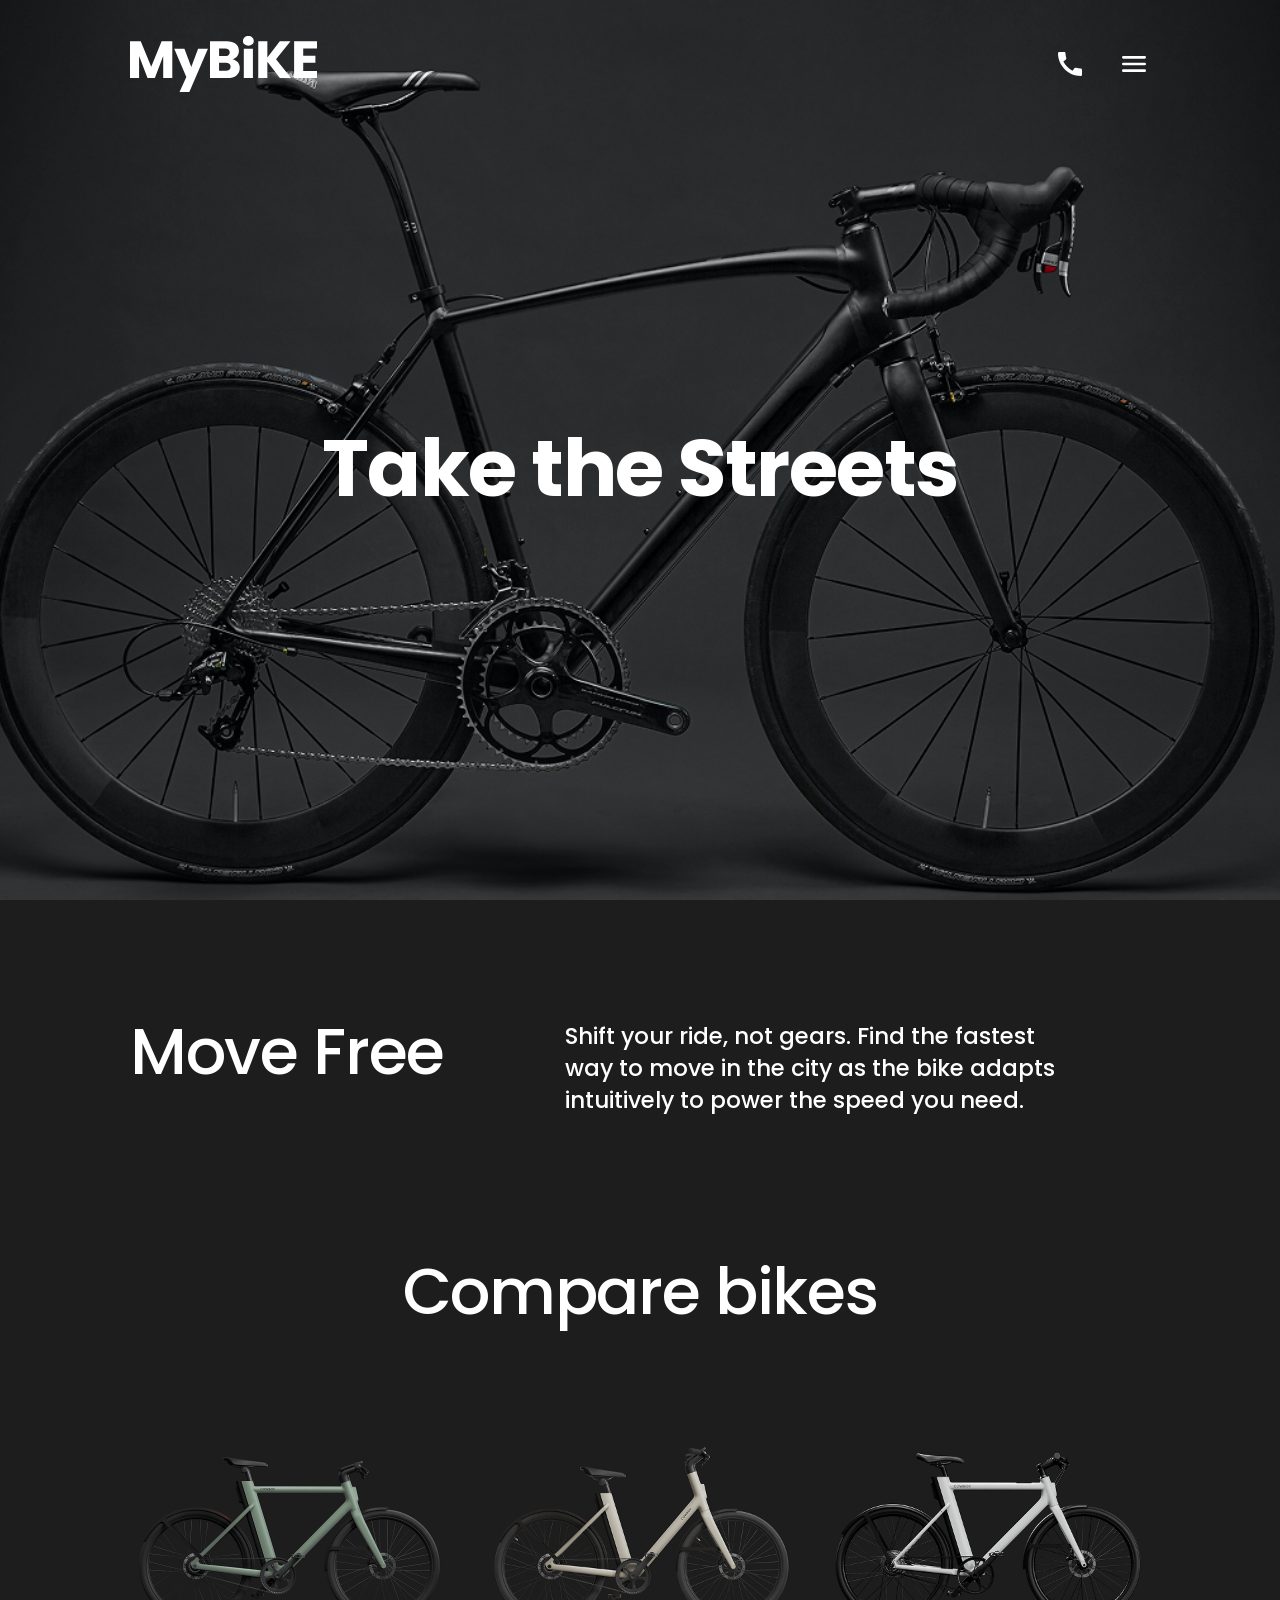
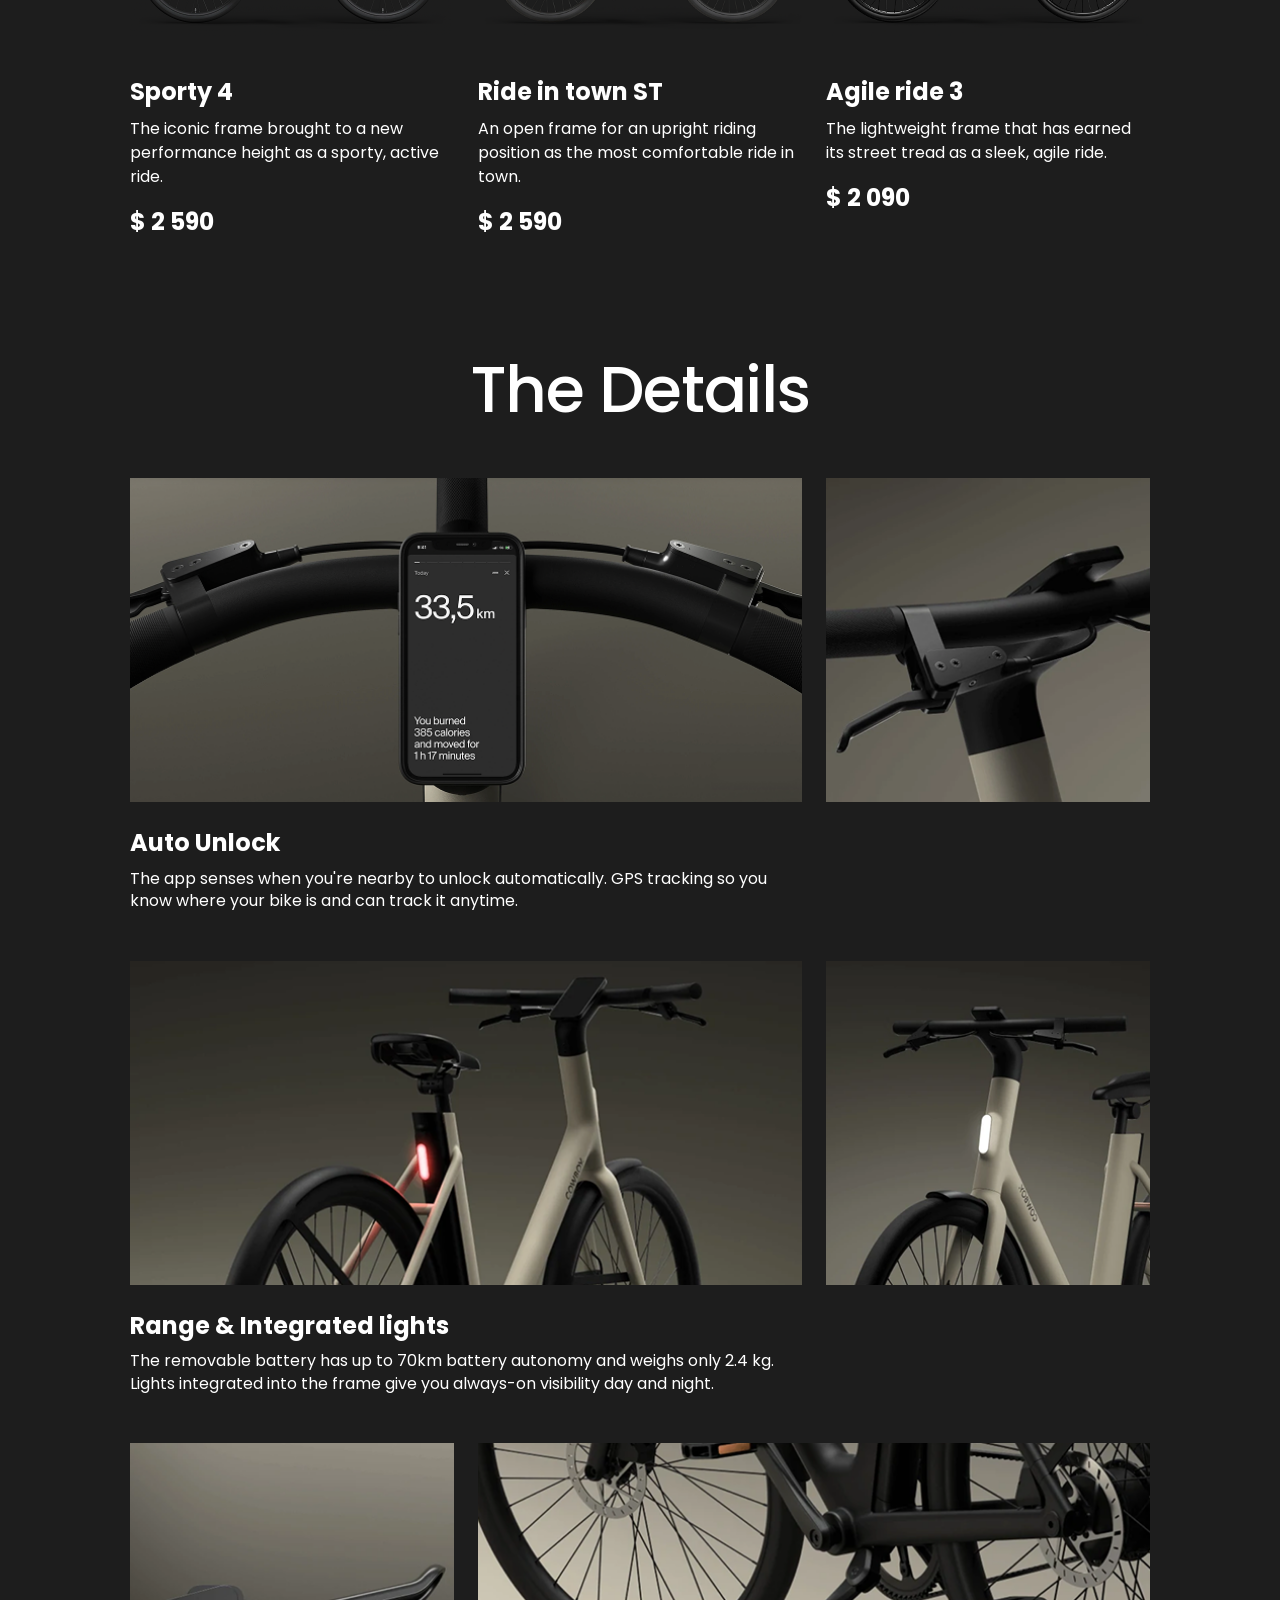
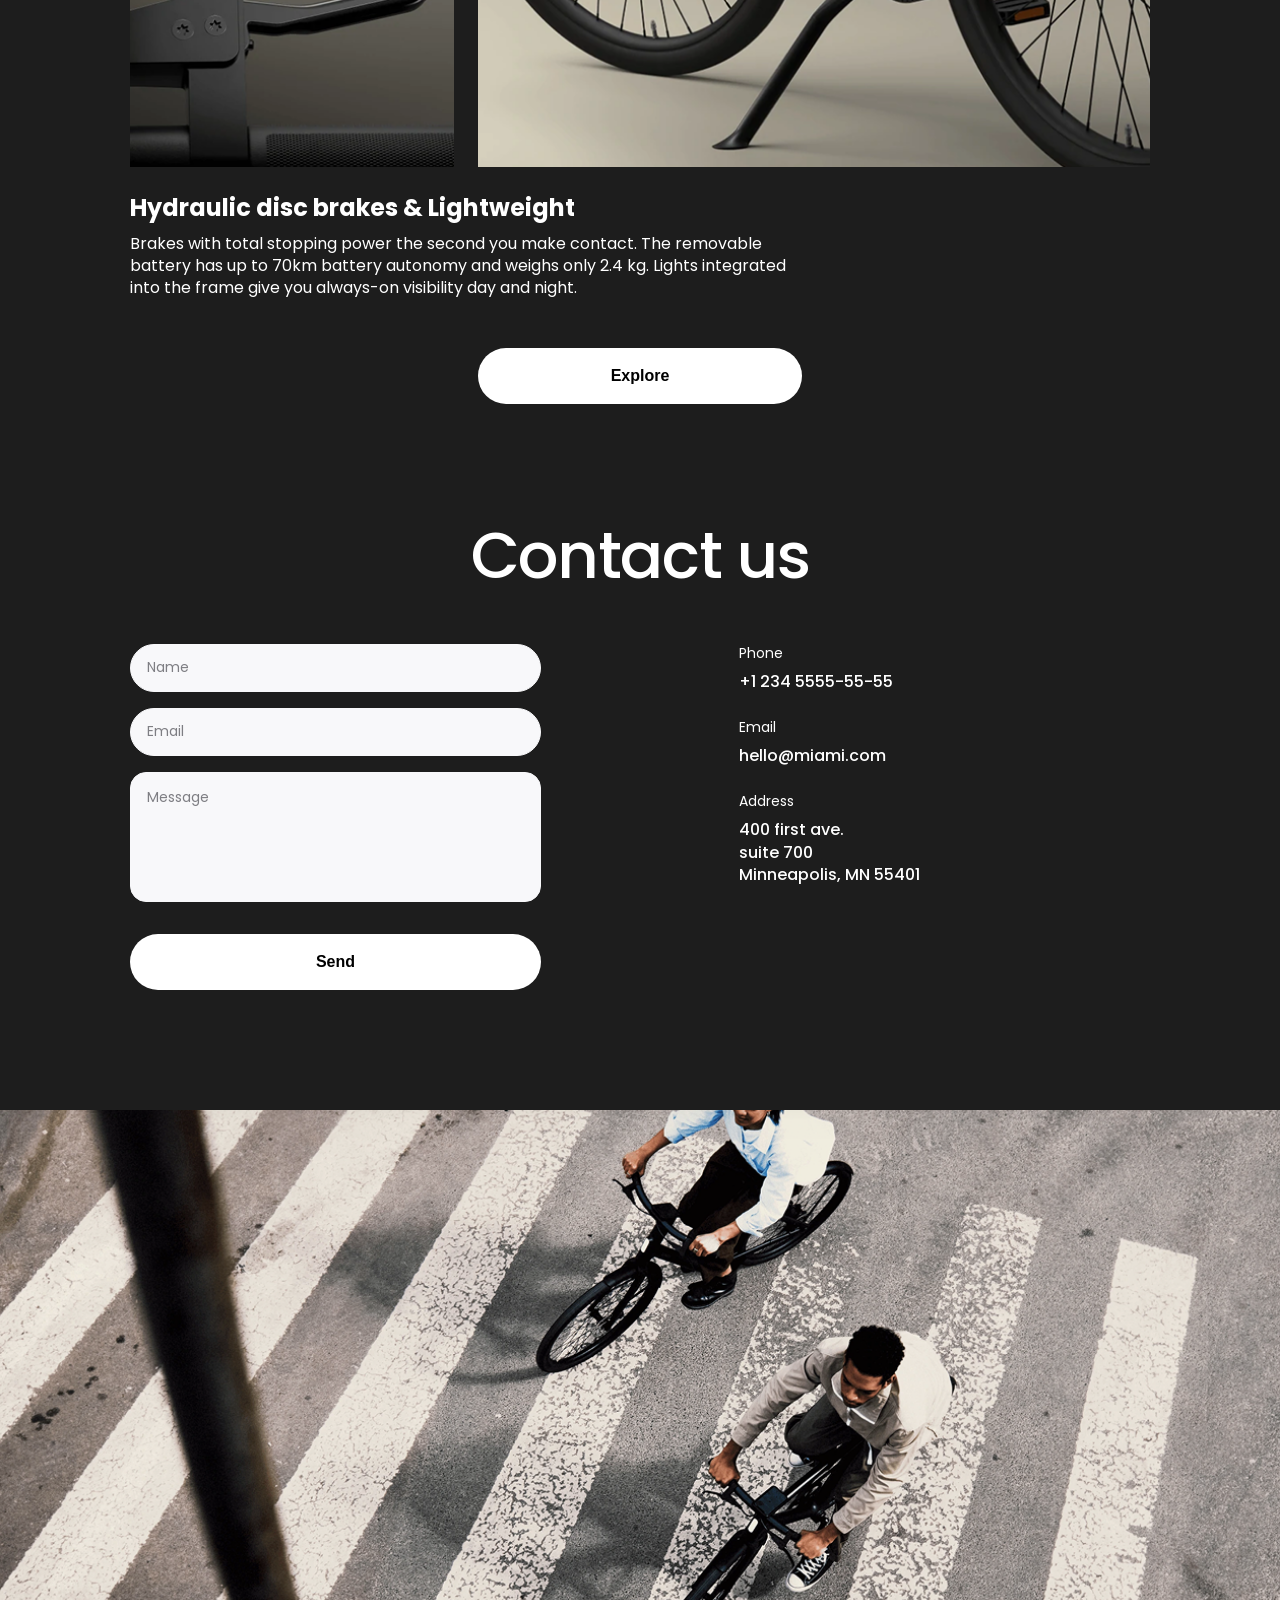
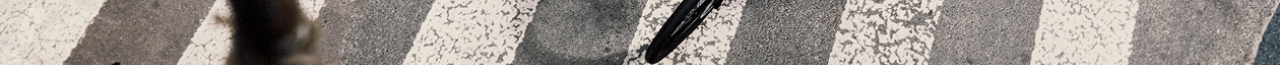
<file: index.html>
<!doctype html><html lang="en" class="page"><head><meta charset="utf-8"><meta name="viewport" content="width=device-width, initial-scale=1.0"><title>MyBIKE</title><link rel="icon" type="image/x-icon" href="favicon.2e712d26.ico"><link rel="preconnect" href="https://fonts.googleapis.com"><link rel="preconnect" href="https://fonts.gstatic.com" crossorigin><link href="https://fonts.googleapis.com/css2?family=Poppins:ital,wght@0,100;0,200;0,300;0,400;0,500;0,600;0,700;0,800;0,900;1,100;1,200;1,300;1,400;1,500;1,600;1,700;1,800;1,900&display=swap" rel="stylesheet"><link rel="stylesheet" href="index.66fea9dc.css"><script src="index.cabb280d.js" defer></script></head><body class="page__body"> <header class="header"> <div class="container"> <div class="top-bar"> <a href="#" class="top-bar__logo"> <img src="logo-light.a806cd37.svg" alt="Logo MyBike"> </a> <div class="top-bar__icons"> <a href="tel:+1 234 5555-55-55" class="icon icon--phone icon--phone--hover-tel"></a> <a href="#menu" class="icon icon--menu"></a> </div> </div> <div class="header__title">Take the Streets</div> </div> </header> <aside class="menu page__menu" id="menu"> <div class="container"> <div class="menu__top top-bar"> <a href="#" class="top-bar__logo"> <img src="logo-black.42b69e77.svg" alt="Logo MyBike"> </a> <a href="#" class="icon icon--close"></a> </div> <nav class="menu__nav nav"> <ul class="nav__list"> <li class="nav__item"> <a href="#" class="nav__link"> Home </a> </li> <li class="nav__item"> <a href="#about-us" class="nav__link"> About Us </a> </li> <li class="nav__item"> <a href="#compare-bikes" class="nav__link"> Compare Bikes </a> </li> <li class="nav__item"> <a href="#details" class="nav__link"> Details </a> </li> <li class="nav__item"> <a href="#contacts" class="nav__link"> Contacts </a> </li> </ul> </nav> <a href="tel:+1 234 5555-55-55" class="menu__phone-number"> +1 234 5555-55-55 </a> <a href="tel:+1 234 5555-55-55" class="menu__book-test"> Book a test ride </a> </div> </aside> <main class="main"> <div class="container"> <div class="main__content"> <section class="about-us" id="about-us"> <h2 class="about-us__title section-title section-title--align--left"> Move Free </h2> <div class="about-us__content"> Shift your ride, not gears. Find the fastest way to move in the city as the bike adapts intuitively to power the speed you need. </div> </section> <section class="compare-bikes" id="compare-bikes"> <h2 class="section-title">Compare bikes</h2> <div class="compare-bikes__cards"> <article class="card compare-bikes__card"> <img class="card__image" src="sporty4.2a514013.png" alt="Logo MyBike"> <div class="card__model">Sporty 4</div> <div class="card__description"> The iconic frame brought to a new performance height as a sporty, active ride. </div> <div class="card__price">$ 2 590</div> </article> <article class="card compare-bikes__card"> <img class="card__image" src="ride-in-town-st.d90d3b78.png" alt="Logo MyBike"> <div class="card__model">Ride in town ST</div> <div class="card__description"> An open frame for an upright riding position as the most comfortable ride in town. </div> <div class="card__price">$ 2 590</div> </article> <article class="card compare-bikes__card"> <img class="card__image" src="agile-ride-3.f8cb6372.png" alt="Logo MyBike"> <div class="card__model">Agile ride 3</div> <div class="card__description"> The lightweight frame that has earned its street tread as a sleek, agile ride. </div> <div class="card__price">$ 2 090</div> </article> </div> </section> <section class="details" id="details"> <h2 class="section-title">The Details</h2> <div class="details__wrapper"> <article class="detail"> <div class="detail__photos"> <a href="#" class="detail__link detail__link--wide"> <img src="Auto%20Unlock%20-%20wide.b18aa8b8.png" alt="Auto Unlock - wide" class="detail__photo"> </a> <a href="#" class="detail__link detail__link--square"> <img src="Auto%20Unlock%20-%20square.0960e9dc.png" alt="Auto Unlock - sruare" class="detail__photo"> </a> </div> <h3 class="detail__title">Auto Unlock</h3> <div class="detail__description"> <div class="detail__description-wrapper"> The app senses when you're nearby to unlock automatically. GPS tracking so you know where your bike is and can track it anytime. </div> </div> </article> <article class="detail"> <div class="detail__photos"> <a href="#" class="detail__link detail__link--wide"> <img src="Range%20&%20Integrated%20lights%20-%20wide.4ba3589b.png" alt="Range & Integrated lights - wide" class="detail__photo"> </a> <a href="#" class="detail__link detail__link--square"> <img src="Range%20&%20Integrated%20lights%20-%20square.825459e3.png" alt="Range & Integrated lights - wide" class="detail__photo"> </a> </div> <h3 class="detail__title">Range & Integrated lights</h3> <div class="detail__description"> <div class="detail__description-wrapper"> The removable battery has up to 70km battery autonomy and weighs only 2.4 kg. Lights integrated into the frame give you always-on visibility day and night. </div> </div> </article> <article class="detail"> <div class="detail__photos"> <a href="#" class="detail__link detail__link--square"> <img src="Hydraulic%20disc%20brakes%20&%20Lightweight%20-%20square.1712ebd0.png" alt="Auto Unlock - wide" class="detail__photo"> </a> <a href="#" class="detail__link detail__link--wide"> <img src="Hydraulic%20disc%20brakes%20&%20Lightweight%20-%20wide.87c6233c.png" alt="Auto Unlock - wide" class="detail__photo"> </a> </div> <h3 class="detail__title"> Hydraulic disc brakes & Lightweight </h3> <div class="detail__description"> <div class="detail__description-wrapper"> Brakes with total stopping power the second you make contact. The removable battery has up to 70km battery autonomy and weighs only 2.4 kg. Lights integrated into the frame give you always-on visibility day and night. </div> </div> </article> <div class="details__button"> <button type="submit" class="button"> Explore </button> </div> </div> </section> <section class="contacts" id="contacts"> <h2 class="section-title">Contact us</h2> <div class="contacts__content"> <div class="contacts__form"> <form class="form" onsubmit="this.reset(); return false;"> <input type="text" class="form__input" placeholder="Name" required> <input type="email" class="form__input" placeholder="Email" required> <textarea class="form__textarea" placeholder="Message" required></textarea> <button type="submit" class="button form__button"> Send </button> </form> </div> <div class="contacts__items"> <div class="contacts__item"> <div class="contacts__label">Phone</div> <a href="tel:+1 234 5555-55-55" class="contacts__link"> +1 234 5555-55-55 </a> </div> <div class="contacts__item"> <div class="contacts__label">Email</div> <a href="mailto:hello@miami.com" class="contacts__link"> hello@miami.com </a> </div> <div class="contacts__item"> <div class="contacts__label">Address</div> <a href="https://maps.app.goo.gl/DjRuph3hYiCFG66H7" target="_blank" class="contacts__link"> 400 first ave. <br> suite 700 <br> Minneapolis, MN 55401 </a> </div> </div> </div> </section> </div> </div> </main> <footer class="footer"></footer> </body></html>
</file>
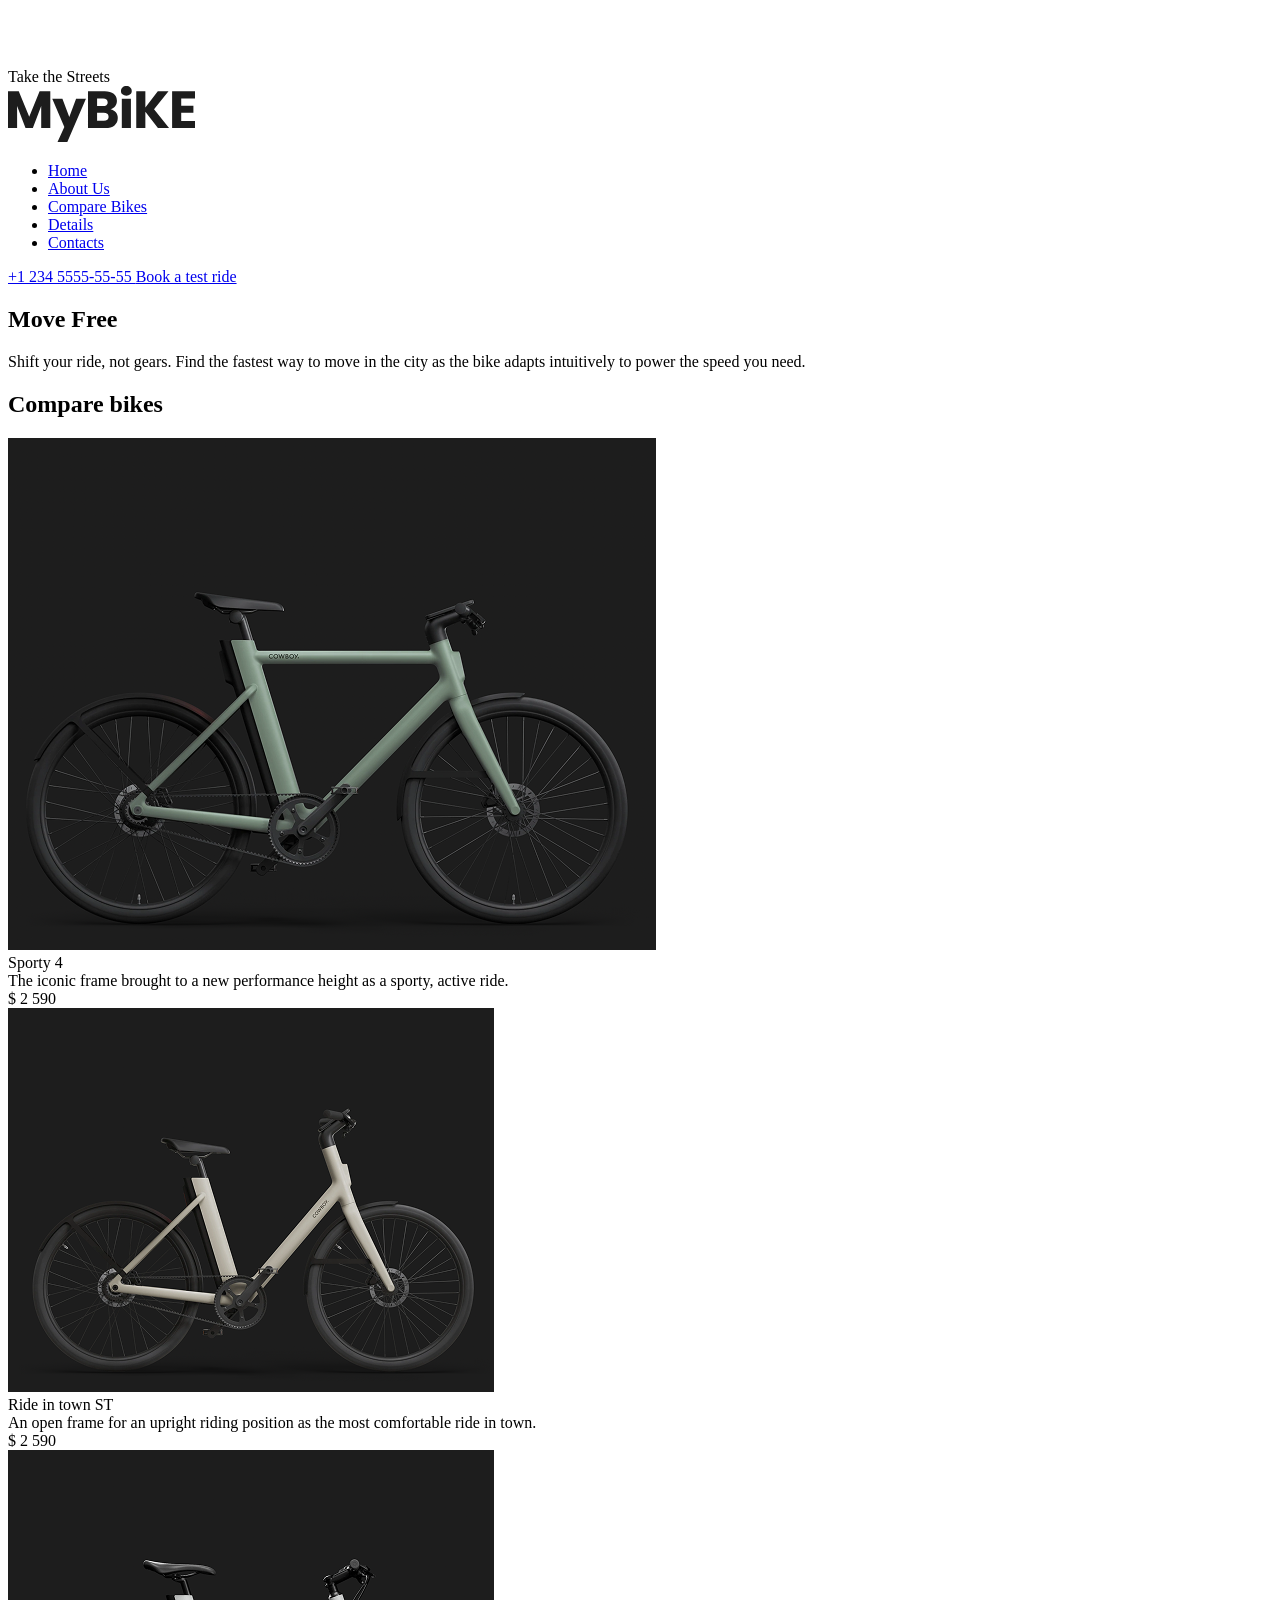
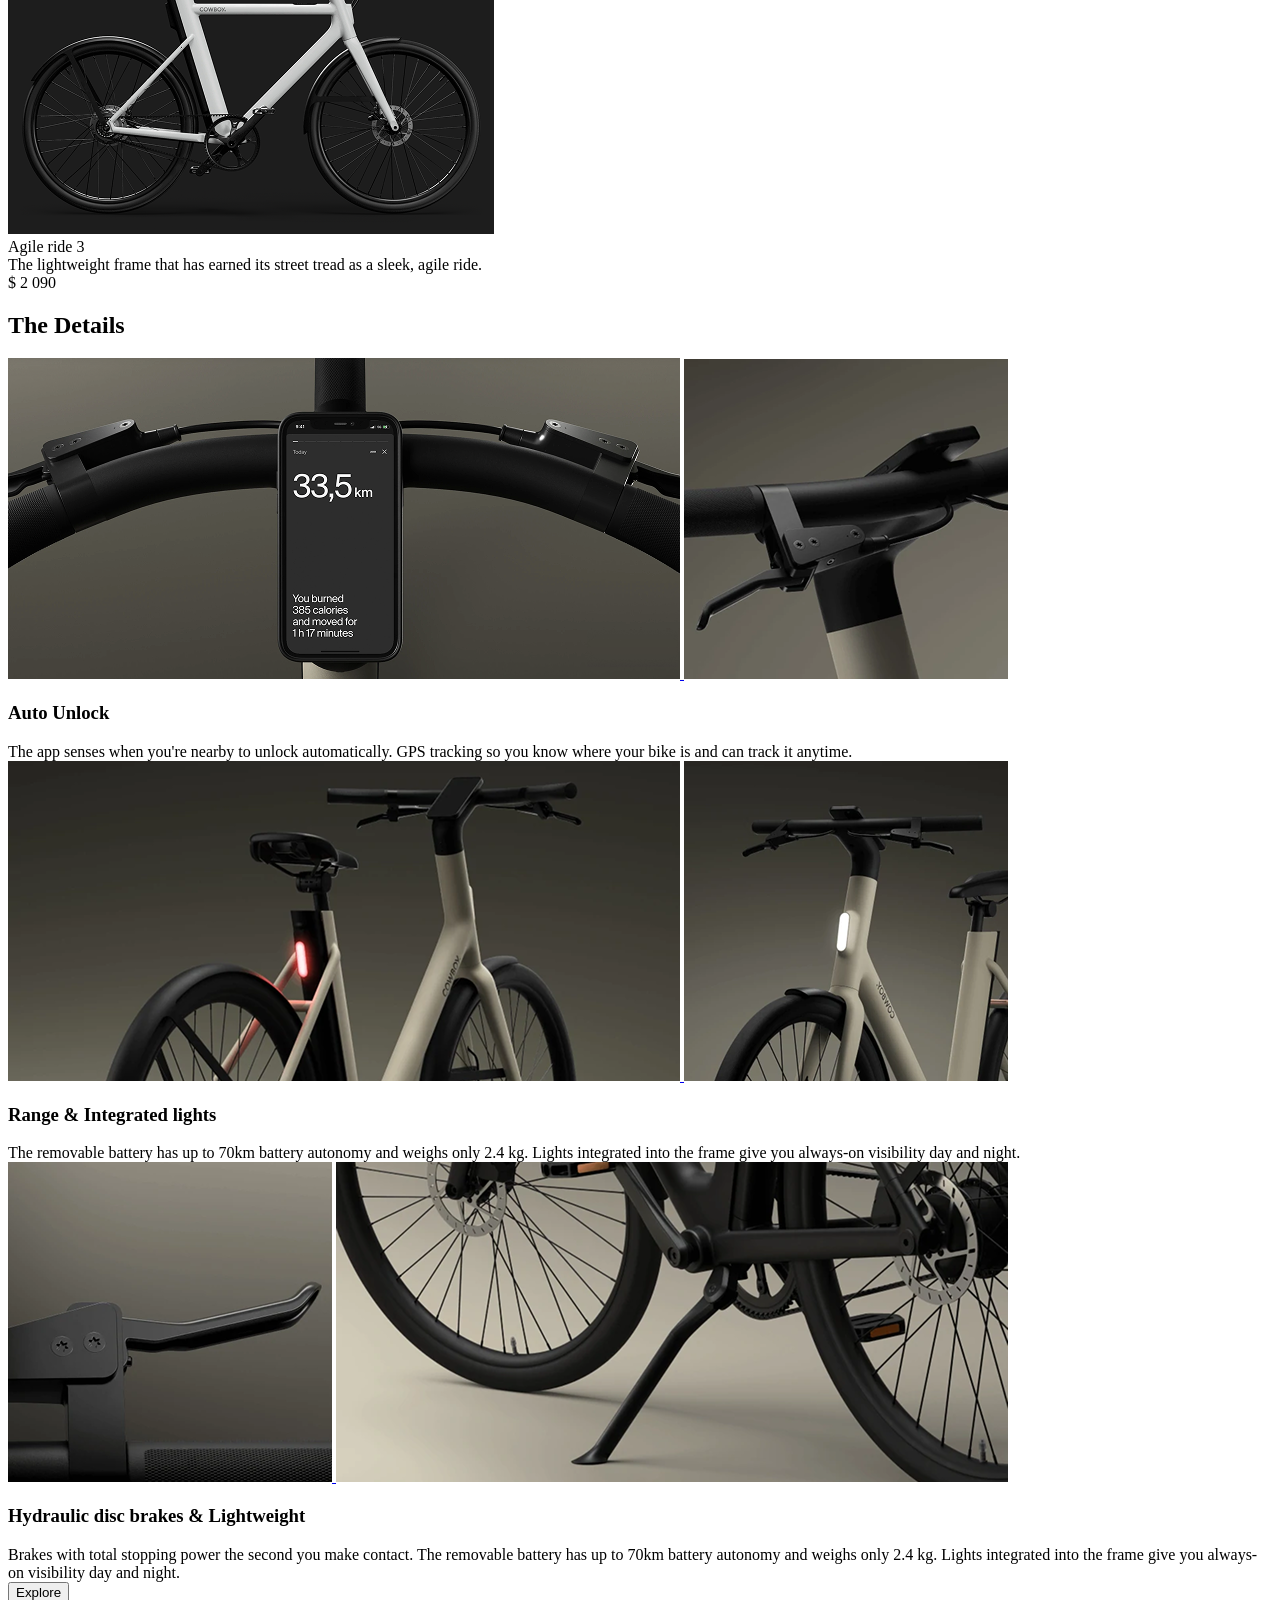
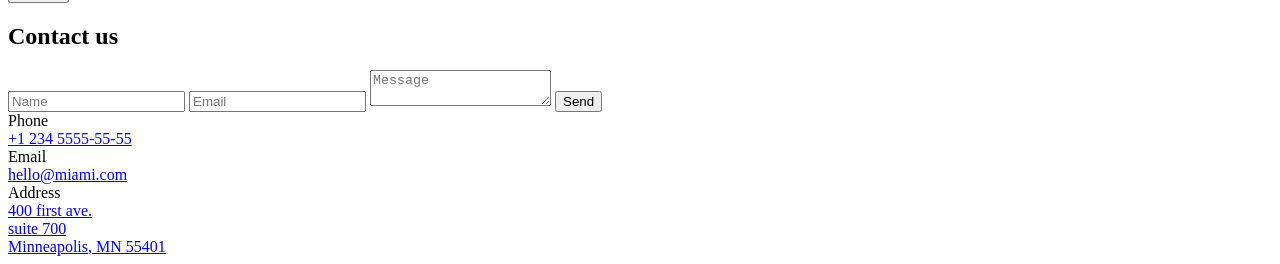
<file: src/index.html>
<!doctype html>
<html
  lang="en"
  class="page"
>
  <head>
    <meta charset="UTF-8" />
    <meta
      name="viewport"
      content="width=device-width, initial-scale=1.0"
    />
    <title>MyBIKE</title>
    <link
      rel="icon"
      type="image/x-icon"
      href="./images/favicon.ico"
    />
    <link
      rel="preconnect"
      href="https://fonts.googleapis.com"
    />
    <link
      rel="preconnect"
      href="https://fonts.gstatic.com"
      crossorigin="anonymous"
    />
    <link
      href="https://fonts.googleapis.com/css2?family=Poppins:ital,wght@0,100;0,200;0,300;0,400;0,500;0,600;0,700;0,800;0,900;1,100;1,200;1,300;1,400;1,500;1,600;1,700;1,800;1,900&display=swap"
      rel="stylesheet"
    />
    <link
      rel="stylesheet"
      href="./styles/index.scss"
    />
    <script
      src="./scripts/main.js"
      defer
    ></script>
  </head>
  <body class="page__body">
    <header class="header">
      <div class="container">
        <div class="top-bar">
          <a
            href="#"
            class="top-bar__logo"
          >
            <img
              src="./images/logo-light.svg"
              alt="Logo MyBike"
            />
          </a>
          <div class="top-bar__icons">
            <a
              href="tel:+1 234 5555-55-55"
              class="icon icon--phone icon--phone--hover-tel"
            ></a>
            <a
              href="#menu"
              class="icon icon--menu"
            ></a>
          </div>
        </div>
        <div class="header__title">Take the Streets</div>
      </div>
    </header>

    <aside
      class="page__menu menu"
      id="menu"
    >
      <div class="container">
        <div class="top-bar menu__top">
          <a
            href="#"
            class="top-bar__logo"
          >
            <img
              src="./images/logo-black.svg"
              alt="Logo MyBike"
            />
          </a>
          <a
            href="#"
            class="icon icon--close"
          ></a>
        </div>

        <nav class="nav menu__nav">
          <ul class="nav__list">
            <li class="nav__item">
              <a
                href="#"
                class="nav__link"
              >
                Home
              </a>
            </li>
            <li class="nav__item">
              <a
                href="#about-us"
                class="nav__link"
              >
                About Us
              </a>
            </li>
            <li class="nav__item">
              <a
                href="#compare-bikes"
                class="nav__link"
              >
                Compare Bikes
              </a>
            </li>
            <li class="nav__item">
              <a
                href="#details"
                class="nav__link"
              >
                Details
              </a>
            </li>
            <li class="nav__item">
              <a
                href="#contacts"
                class="nav__link"
              >
                Contacts
              </a>
            </li>
          </ul>
        </nav>

        <a
          href="tel:+1 234 5555-55-55"
          class="menu__phone-number"
        >
          +1 234 5555-55-55
        </a>
        <a
          href="tel:+1 234 5555-55-55"
          class="menu__book-test"
        >
          Book a test ride
        </a>
      </div>
    </aside>

    <main class="main">
      <div class="container">
        <div class="main__content">
          <section
            class="about-us"
            id="about-us"
          >
            <h2
              class="about-us__title section-title section-title--align--left"
            >
              Move Free
            </h2>
            <div class="about-us__content">
              Shift your ride, not gears. Find the fastest way to move in the
              city as the bike adapts intuitively to power the speed you need.
            </div>
          </section>
          <section
            class="compare-bikes"
            id="compare-bikes"
          >
            <h2 class="section-title">Compare bikes</h2>
            <div class="compare-bikes__cards">
              <article class="card compare-bikes__card">
                <img
                  class="card__image"
                  src="./images/compare-bikes/sporty4.png"
                  alt="Logo MyBike"
                />
                <div class="card__model">Sporty 4</div>
                <div class="card__description">
                  The iconic frame brought to a new performance height as a
                  sporty, active ride.
                </div>
                <div class="card__price">$ 2 590</div>
              </article>
              <article class="card compare-bikes__card">
                <img
                  class="card__image"
                  src="./images/compare-bikes/ride-in-town-st.png"
                  alt="Logo MyBike"
                />
                <div class="card__model">Ride in town ST</div>
                <div class="card__description">
                  An open frame for an upright riding position as the most
                  comfortable ride in town.
                </div>
                <div class="card__price">$ 2 590</div>
              </article>
              <article class="card compare-bikes__card">
                <img
                  class="card__image"
                  src="./images/compare-bikes/agile-ride-3.png"
                  alt="Logo MyBike"
                />
                <div class="card__model">Agile ride 3</div>
                <div class="card__description">
                  The lightweight frame that has earned its street tread as a
                  sleek, agile ride.
                </div>
                <div class="card__price">$ 2 090</div>
              </article>
            </div>
          </section>
          <section
            class="details"
            id="details"
          >
            <h2 class="section-title">The Details</h2>
            <div class="details__wrapper">
              <article class="detail">
                <div class="detail__photos">
                  <a
                    href="#"
                    class="detail__link detail__link--wide"
                  >
                    <img
                      src="./images/details/Auto Unlock - wide.png"
                      alt="Auto Unlock - wide"
                      class="detail__photo"
                    />
                  </a>
                  <a
                    href="#"
                    class="detail__link detail__link--square"
                  >
                    <img
                      src="./images/details/Auto Unlock - square.png"
                      alt="Auto Unlock - sruare"
                      class="detail__photo"
                    />
                  </a>
                </div>
                <h3 class="detail__title">Auto Unlock</h3>
                <div class="detail__description">
                  <div class="detail__description-wrapper">
                    The app senses when you're nearby to unlock automatically.
                    GPS tracking so you know where your bike is and can track it
                    anytime.
                  </div>
                </div>
              </article>

              <article class="detail">
                <div class="detail__photos">
                  <a
                    href="#"
                    class="detail__link detail__link--wide"
                  >
                    <img
                      src="./images/details/Range & Integrated lights - wide.png"
                      alt="Range & Integrated lights - wide"
                      class="detail__photo"
                    />
                  </a>

                  <a
                    href="#"
                    class="detail__link detail__link--square"
                  >
                    <img
                      src="./images/details/Range & Integrated lights - square.png"
                      alt="Range & Integrated lights - wide"
                      class="detail__photo"
                    />
                  </a>
                </div>
                <h3 class="detail__title">Range & Integrated lights</h3>
                <div class="detail__description">
                  <div class="detail__description-wrapper">
                    The removable battery has up to 70km battery autonomy and
                    weighs only 2.4 kg. Lights integrated into the frame give
                    you always-on visibility day and night.
                  </div>
                </div>
              </article>

              <article class="detail">
                <div class="detail__photos">
                  <a
                    href="#"
                    class="detail__link detail__link--square"
                  >
                    <img
                      src="./images/details/Hydraulic disc brakes & Lightweight - square.png"
                      alt="Auto Unlock - wide"
                      class="detail__photo"
                    />
                  </a>

                  <a
                    href="#"
                    class="detail__link detail__link--wide"
                  >
                    <img
                      src="./images/details/Hydraulic disc brakes & Lightweight - wide.png"
                      alt="Auto Unlock - wide"
                      class="detail__photo"
                    />
                  </a>
                </div>
                <h3 class="detail__title">
                  Hydraulic disc brakes & Lightweight
                </h3>
                <div class="detail__description">
                  <div class="detail__description-wrapper">
                    Brakes with total stopping power the second you make
                    contact. The removable battery has up to 70km battery
                    autonomy and weighs only 2.4 kg. Lights integrated into the
                    frame give you always-on visibility day and night.
                  </div>
                </div>
              </article>

              <div class="details__button">
                <button
                  type="submit"
                  class="button"
                >
                  Explore
                </button>
              </div>
            </div>
          </section>
          <section
            class="contacts"
            id="contacts"
          >
            <h2 class="section-title">Contact us</h2>
            <div class="contacts__content">
              <div class="contacts__form">
                <form
                  class="form"
                  onsubmit="this.reset(); return false;"
                >
                  <input
                    type="text"
                    class="form__input"
                    placeholder="Name"
                    required
                  />
                  <input
                    type="email"
                    class="form__input"
                    placeholder="Email"
                    required
                  />
                  <textarea
                    class="form__textarea"
                    placeholder="Message"
                    required
                  ></textarea>
                  <button
                    type="submit"
                    class="button form__button"
                  >
                    Send
                  </button>
                </form>
              </div>
              <div class="contacts__items">
                <div class="contacts__item">
                  <div class="contacts__label">Phone</div>
                  <a
                    href="tel:+1 234 5555-55-55"
                    class="contacts__link"
                  >
                    +1 234 5555-55-55
                  </a>
                </div>
                <div class="contacts__item">
                  <div class="contacts__label">Email</div>
                  <a
                    href="mailto:hello@miami.com"
                    class="contacts__link"
                  >
                    hello@miami.com
                  </a>
                </div>
                <div class="contacts__item">
                  <div class="contacts__label">Address</div>
                  <a
                    href="https://maps.app.goo.gl/DjRuph3hYiCFG66H7"
                    target="_blank"
                    class="contacts__link"
                  >
                    400 first ave.
                    <br />
                    suite 700
                    <br />
                    Minneapolis, MN 55401
                  </a>
                </div>
              </div>
            </div>
          </section>
        </div>
      </div>
    </main>
    <footer class="footer"></footer>
  </body>
</html>
</file>
<file: index.66fea9dc.css>
.container{padding-left:20px;padding-right:20px}@media (min-width:744px){.container{padding-left:72px;padding-right:72px}}@media (min-width:1260px){.container{max-width:1020px;margin-left:auto;margin-right:auto;padding-left:120px;padding-right:120px}}.page{scroll-behavior:smooth;scrollbar-width:thin;height:100vh}.page:has(.page__menu:target){animation:.8s delay-overflow;overflow:hidden}.page__body{color:#fff;background-color:#1d1d1d;margin:0;font-family:Poppins,sans-serif}.page__menu{opacity:0;pointer-events:none;transition:all .3s;position:fixed;top:0;left:0;right:0;transform:translate(-100%)}.page__menu:target{opacity:1;pointer-events:all;transform:translate(0)}@keyframes delay-overflow{0%{overflow:auto}}.main__content{row-gap:92px;padding-top:92px;padding-bottom:92px;display:grid}@media (min-width:744px){.main__content{row-gap:120px;padding-top:120px;padding-bottom:120px}}.header{background-image:url(header-bg-small.aa673917.png);background-position-x:85%;background-size:cover;width:100%;height:480px}@media (min-width:744px){.header{background-image:url(header-bg-medium.020db4ad.png);background-position:50%;height:628px}}@media (min-width:1260px){.header{background-image:url(header-bg-large.2e2bccda.png);height:100vh}}.header__title{letter-spacing:-1.5px;text-align:center;margin-top:270px;font-size:36px;font-weight:700;line-height:100%}@media (min-width:744px){.header__title{margin-top:306px;font-size:64px}}@media (min-width:1260px){.header__title{margin-top:300px;font-size:80px}}.icon{background-size:contain;width:24px;height:24px;transition:transform .3s}.icon:hover{transform:scale(1.2)}.icon--phone{background-image:url(phone-icon.26299131.svg);position:relative}@media (min-width:744px){.icon--phone--hover-tel:hover:before{content:"+1 234 555-55-55";font-weight:700;font-style:Bold;letter-spacing:2px;color:#fff;-ms-flex-align:center;align-items:center;width:140px;height:100%;padding-right:20px;font-size:12px;line-height:16px;display:-ms-flexbox;display:flex;position:fixed;right:100%}}.icon--menu{background-image:url(menu-icon.9d5d39a9.svg)}.icon--menu:hover{background-image:url(menu-icon-hover.d4e17b24.svg)}.icon--close{background-image:url(close-icon.a33213b2.svg)}@media (min-width:744px){.icon{width:32px;height:32px}}.menu{text-transform:uppercase;color:#1d1d1d;background-color:#c2c2c2;height:100vh;margin:0;font-weight:600;overflow:auto}.menu__top{z-index:1;margin-bottom:24px;position:sticky;top:0}.menu__logo{width:130px;height:38px}.menu__nav{margin-bottom:40px}.menu__phone-number{text-transform:uppercase;color:inherit;margin-bottom:16px;font-size:16px;line-height:27px;text-decoration:none;display:block}.menu__book-test{color:inherit;letter-spacing:2px;border-bottom:1px solid #1d1d1d;width:fit-content;padding-bottom:8px;font-size:12px;line-height:16px;text-decoration:none;display:block}.nav__list{-ms-flex-direction:column;flex-direction:column;gap:32px;margin:0;padding:0;list-style:none;display:-ms-flexbox;display:flex}.nav__link{letter-spacing:2px;color:inherit;font-size:22px;font-weight:600;text-decoration:none;position:relative}.nav__link:after{content:"";transform-origin:0;background-color:#1d1d1d;width:100%;height:1px;transition:transform .3s;display:block;position:absolute;bottom:-8px;transform:scale(0)}.nav__link:hover:after{transform:scale(1.1)}.top-bar{-ms-flex-pack:justify;justify-content:space-between;-ms-flex-align:center;align-items:center;padding-top:24px;padding-bottom:24px;display:-ms-flexbox;display:flex}@media (min-width:744px){.top-bar{padding-top:36px;padding-bottom:36px}}.top-bar__logo{width:130px;height:38px;display:-ms-flexbox;display:flex}@media (min-width:744px){.top-bar__logo{width:187px;height:56px}}.top-bar__icons{gap:24px;display:-ms-flexbox;display:flex}@media (min-width:744px){.top-bar__icons{gap:32px}}.about-us{--columns:2;grid-template-columns:repeat(var(--columns),1fr);column-gap:20px;display:grid}@media (min-width:744px){.about-us{--columns:6;column-gap:24px}}@media (min-width:1260px){.about-us{--columns:12}}.about-us__title{grid-column:1/-1}@media (min-width:744px){.about-us__title{grid-column:1/4}}@media (min-width:1260px){.about-us__title{grid-column:1/5}}.about-us__content{grid-column:1/-1;font-size:23px;font-weight:500;line-height:140%}@media (min-width:744px){.about-us__content{grid-column:4/7}}@media (min-width:1260px){.about-us__content{grid-column:6/12}}.compare-bikes__cards{--columns:2;grid-template-columns:repeat(var(--columns),1fr);gap:40px;display:grid}@media (min-width:744px){.compare-bikes__cards{--columns:6;column-gap:24px}}@media (min-width:1260px){.compare-bikes__cards{--columns:12}}.compare-bikes__card{grid-column:1/-1}@media (min-width:744px){.compare-bikes__card{grid-column:2/-2}}@media (min-width:1260px){.compare-bikes__card{grid-column:span 4}}.section-title{letter-spacing:-1.33px;text-align:center;margin:0 0 48px;font-size:32px;font-weight:500;line-height:100%}@media (min-width:744px){.section-title{margin-bottom:56px;font-size:48px}}@media (min-width:1260px){.section-title{font-size:64px}}.section-title--align--left{text-align:left}.card{margin:0 auto}.card__image{object-fit:fill;width:100%;height:auto;margin:0;transition:transform .3s}.card__image:hover{transform:scale(1.1)}.card__model{font-weight:700;font-style:Bold;margin-top:32px;font-size:24px;line-height:140%}.card__description{margin-top:8px;margin-bottom:16px;font-size:16px;font-weight:400;line-height:150%}.card__price{font-weight:700;font-style:Bold;font-size:24px;line-height:140%}.detail__photos{--columns:2;grid-template-columns:repeat(var(--columns),1fr);column-gap:20px;margin-bottom:16px;display:grid}@media (min-width:744px){.detail__photos{--columns:6;column-gap:24px}}@media (min-width:1260px){.detail__photos{--columns:12}}.detail__photo{object-fit:cover;width:100%;height:100%;transition:transform .3s;position:absolute}.detail__photo:hover{transform:scale(1.05)}.detail__link{position:relative}@media (min-width:744px){.detail__link--wide{grid-column:span 4}}@media (min-width:1260px){.detail__link--wide{grid-column:span 8}}.detail__link--square{height:0;padding-bottom:100%}@media (min-width:744px){.detail__link--square{grid-column:span 2}}@media (min-width:1260px){.detail__link--square{grid-column:span 4}}.detail__title{margin-bottom:8px;font-size:24px;font-weight:700;line-height:140%}.detail__description{--columns:2;grid-template-columns:repeat(var(--columns),1fr);column-gap:20px;font-size:16px;font-weight:400;line-height:140%;display:grid}@media (min-width:744px){.detail__description{--columns:6;column-gap:24px}}@media (min-width:1260px){.detail__description{--columns:12}}.detail__description-wrapper{grid-column:1/-1}@media (min-width:1260px){.detail__description-wrapper{grid-column:span 8}}.details__wrapper{row-gap:40px;display:grid}@media (min-width:744px){.details__wrapper{row-gap:48px}}.details__button{--columns:2;grid-template-columns:repeat(var(--columns),1fr);column-gap:20px;display:grid}@media (min-width:744px){.details__button{--columns:6;column-gap:24px}}@media (min-width:1260px){.details__button{--columns:12}}.details__button .button{grid-column:1/-1}@media (min-width:744px){.details__button .button{grid-column:2/-2}}@media (min-width:1260px){.details__button .button{grid-column:5/9}}.contacts__content{--columns:2;grid-template-columns:repeat(var(--columns),1fr);gap:48px 20px;display:grid}@media (min-width:744px){.contacts__content{--columns:6;column-gap:24px}}@media (min-width:1260px){.contacts__content{--columns:12}}.contacts__form{grid-column:1/-1}@media (min-width:744px){.contacts__form{grid-column:1/4}}@media (min-width:1260px){.contacts__form{grid-column:1/6}}.contacts__items{grid-column:1/-1}@media (min-width:744px){.contacts__items{grid-column:4/6}}@media (min-width:1260px){.contacts__items{grid-column:8/11}}.contacts__item{-ms-flex-direction:column;flex-direction:column;gap:8px;margin-bottom:24px;display:-ms-flexbox;display:flex}.contacts__item:last-child{margin-bottom:0}.contacts__label{font-size:14px;font-weight:400;line-height:140%}.contacts__link{color:inherit;font-size:16px;font-weight:500;line-height:140%;text-decoration:none}.contacts__link:hover{color:#c3c3c3}.form{-ms-flex-direction:column;flex-direction:column;gap:16px;display:-ms-flexbox;display:flex}.form__input{box-sizing:border-box;color:#292929;background-color:#f8f8fa;border:1px solid #f8f8fa;border-radius:40px;height:48px;padding:14px 16px;font-family:inherit;font-size:14px;font-weight:400;line-height:20px}.form__input:hover{border:1px solid #d5d7de}.form__input:focus{border:1px solid #292929;outline:none}.form__input::placeholder{color:#7e7e83}.form__input::placeholder{color:#7e7e83}.form__textarea{resize:none;color:#292929;background-color:#f8f8fa;border:1px solid #f8f8fa;border-radius:16px;min-height:100px;padding:14px 16px;font-family:inherit;font-size:14px;font-weight:400;line-height:20px}.form__textarea:hover{border:1px solid #d5d7de}.form__textarea:focus{border:1px solid #292929;outline:none}.form__textarea::placeholder{color:#7e7e83}.form__textarea::placeholder{color:#7e7e83}.form__button{margin-top:16px}.button{font-weight:700;font-style:Bold;text-align:center;background-color:#fff;border:none;border-radius:40px;height:56px;font-size:16px;line-height:27px}.button:hover{box-shadow:1px 4px 16px rgba(232,232,240,.4)}.button:active{box-shadow:1px 4px 16px rgba(232,232,240,.64)}.footer{background-image:url(footer-bg-small.742a77d7.png);background-position:50%;background-size:cover;width:100%;height:200px}@media (min-width:744px){.footer{background-image:url(footer-bg-medium.41223fca.png);height:480px}}@media (min-width:1260px){.footer{background-image:url(footer-bg-large.893ec4d5.png);height:555px}}
/*# sourceMappingURL=index.66fea9dc.css.map */
</file>
